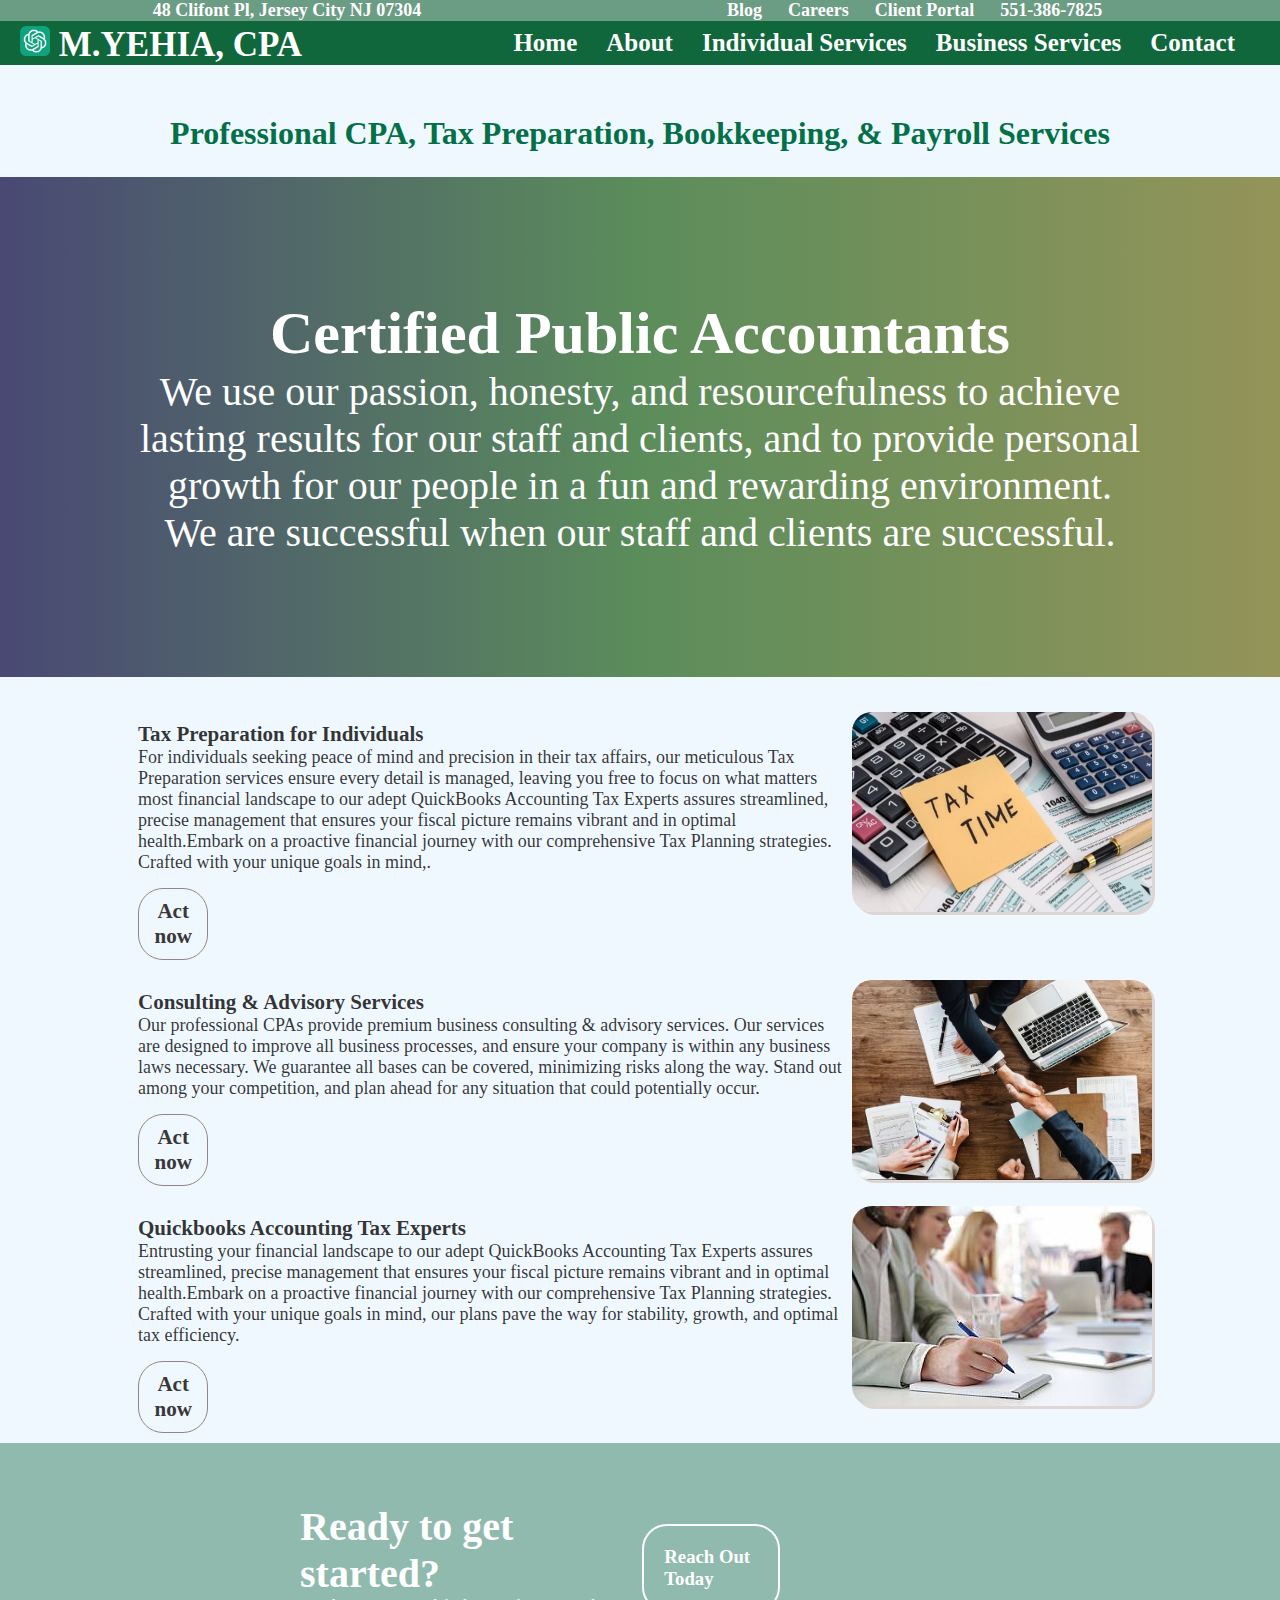
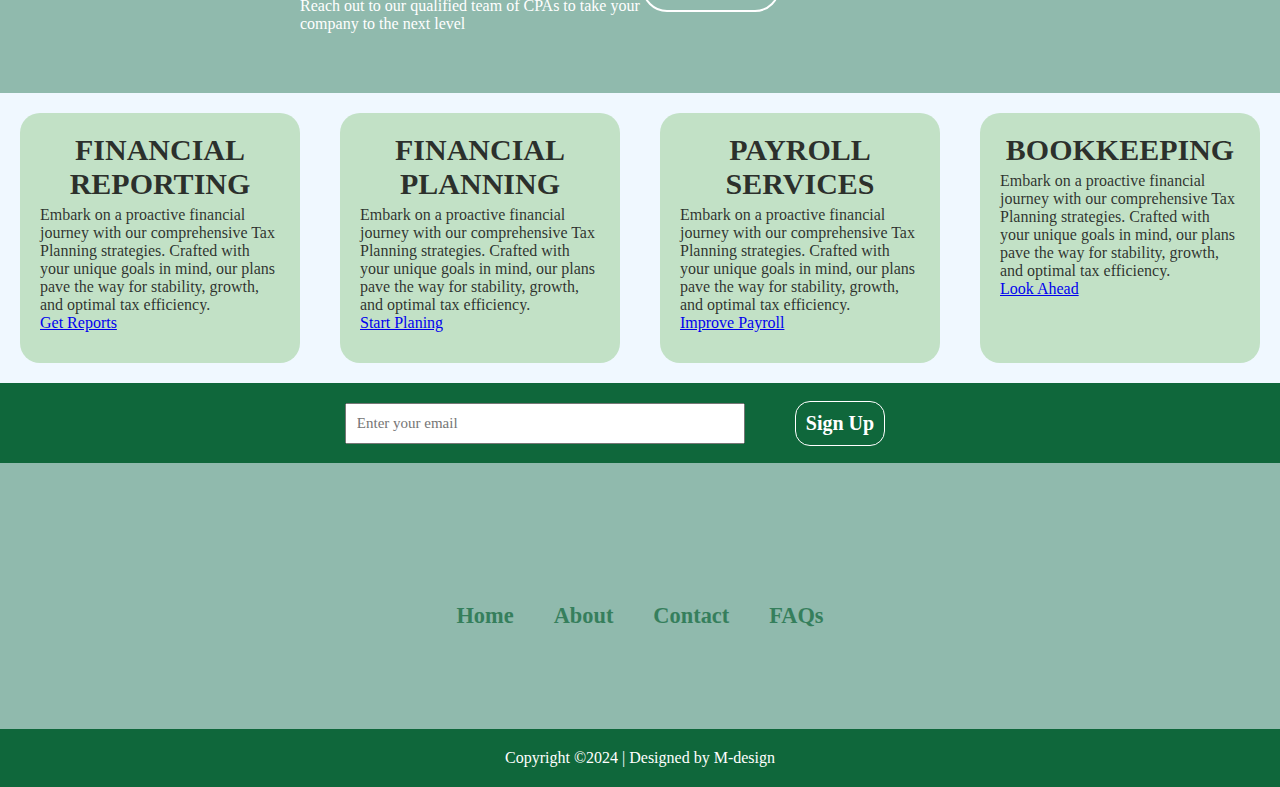
<file: index.html>
<!DOCTYPE html>
<html lang="en">
<head>
    <meta charset="UTF-8">
    <link rel="stylesheet" href="https://cdnjs.cloudflare.com/ajax/libs/font-awesome/6.6.0/css/all.min.css" integrity="sha512-Kc323vGBEqzTmouAECnVceyQqyqdsSiqLQISBL29aUW4U/M7pSPA/gEUZQqv1cwx4OnYxTxve5UMg5GT6L4JJg==" crossorigin="anonymous" referrerpolicy="no-referrer" />   
    <link rel="stylesheet" href="styles/style.css">
    <title>Tax</title>
</head>
<body>
    <!-- Nav -->
     <div class="sm-nav">
        <div class="sm-nav-add">
            <ahref="index.html">
                <i class="fa-solid fa-location-dot"></i>
                48 Clifont Pl, Jersey City NJ 07304</a>
            
        </div>
       
        <ul>
                <li><a href="#">Blog</a></li>
                <li><a href="#">Careers</a></li>
                <li><a href="#">Client Portal</a></li>
                <li><a href="#"><i class="fa-solid fa-phone"></i> 551-386-7825</a></li>

            </ul>


     </div>
    <nav class="nav-bar">
        <div class="nav-div">
            <div class="logo">
                <img src="/images/logos/Demian.png" alt=" tax logo">
                <a href="">M.YEHIA, CPA</a>
            </div>
            <ul>
                <li><a href="index.html"><i class="fa fa-home"></i>Home</a></li>
                <li><a href="about.html">About</a></li>
                <li><a href="indservice.html">Individual Services</a></li>
                <li><a href="busservice.html">Business Services</a></li>
              
                <li><a href="contact.html">Contact</a></li>

            </ul>
        </div>

    </nav>
    <!-- End of Nav -->


   
     <!-- Main -->
     <div class="main-title">
        <h1>Professional CPA, Tax Preparation, Bookkeeping, & Payroll Services</h1>

        </div>
        <section>


            <div class="soli-pic" style="
            display: flex;
            flex-direction: column;
            justify-content: center;
            align-items: center;
            color: white;
            text-align: center; 
            font-size: 40px;
            width:100%;
            height: 500px;
            background: linear-gradient(to right, rgb(73, 73, 116), rgb(91, 141, 91), rgb(148, 148, 89));";>
                        <h2> Certified Public Accountants</h2>
                        <p style="text-wrap: balance;">
                       
            We use our passion, honesty, and resourcefulness 
            to achieve lasting results for our staff and clients, and to provide personal growth for our people in a fun and rewarding environment. 
             We are successful when our staff and clients are successful.
            </p>   
   
            </div>
     
</section>
      <section>
      
        <div class="main">
            
            <div class="main-cont">
                <div class="main-card">
                    <h3>Tax Preparation for Individuals   </h3>
                        <p>For individuals seeking peace of mind and precision in their tax affairs, 
                            our meticulous Tax Preparation services ensure every detail is managed, leaving you free to focus on what matters most
                            financial landscape to our adept QuickBooks Accounting Tax Experts assures streamlined, 
                            precise management that ensures your fiscal picture remains vibrant and in optimal health.Embark on a proactive financial journey with our comprehensive Tax Planning strategies.
                            Crafted with your unique goals in mind,.</p>
                            <div class="act-btn">
                                <h3>Act now</h3>
                            </div>
                </div>   
                <div class="main-img">
                    <img src="images/DemianTaxSeason.jpg" alt="">
                </div>
            </div>
            <div class="main-cont">
                <div class="main-card">
                    <h3>Consulting & Advisory Services
                    </h3>
                        <p>Our professional CPAs provide premium business consulting & advisory services.
                             Our services are designed to improve all business processes, and ensure your company is within any business laws necessary. We guarantee all bases can be covered, minimizing risks along the way. Stand out among your competition, and plan ahead for any situation that could potentially occur.</p>
                             <div class="act-btn">
                                <h3>Act now</h3>
                            </div>
                            </div>   
                <div class="main-img">
                    <img src="images/DemianTaxplaning.JPG" alt="">
                </div>
            </div>
            <div class="main-cont">
                <div class="main-card">
                    <h3>Quickbooks Accounting Tax Experts
                    </h3>
                        <p>
                            Entrusting your financial landscape to our adept QuickBooks Accounting Tax Experts assures streamlined, 
                            precise management that ensures your fiscal picture remains vibrant and in optimal health.Embark on a proactive financial journey with our comprehensive Tax Planning strategies.
                            Crafted with your unique goals in mind,
                            our plans pave the way for stability, growth, and optimal tax efficiency.</p>
                            <div class="act-btn">
                                <h3>Act now</h3>
                            </div>
                
                        </div>    
                
                
                <div class="main-img">
                    <img src="images/DemianTax-meeting.jpg" alt="">
                </div>
            </div>
                         
        </div>
        
      </section>
      <!-- End of Main -->

<div class="reach">
    <div class="reach-parg">
        <h4>Ready to get started?</h4>
        <p>Reach out to our qualified team of CPAs to take your company to the next level</p>
    </div>
    <div class="reach-btn">
        <h3>Reach Out Today</h3>
    </div>

</div>
<!-- Cards -->
<section>
    <div class="container">
             <div class="cards">
                <div class="text-cards">
                    <h3>Financial Reporting</h3>
                    <p>Embark on a proactive financial journey with our comprehensive Tax Planning strategies.
                         Crafted with your unique goals in mind,
                         our plans pave the way for stability, growth, and optimal tax efficiency.</p>
                         <a href="contact.html">Get Reports</a>
                     
                         <div class="text-card-icon"> <i class="fa fa-area-chart"></i></div>
                </div>
                
            <div class="text-cards">
                <h3>Financial Planning
                </h3>
                <p>Embark on a proactive financial journey with our comprehensive Tax Planning strategies.
                     Crafted with your unique goals in mind,
                     our plans pave the way for stability, growth, and optimal tax efficiency.</p>
                     <a href="contact.html">Start Planing</a>
                     <div class="text-card-icon"> <i class="fa fa-line-chart"></i></div>

            </div>
            <div class="text-cards">
                <h3>Payroll Services
                </h3>
                <p>Embark on a proactive financial journey with our comprehensive Tax Planning strategies.
                     Crafted with your unique goals in mind,
                     our plans pave the way for stability, growth, and optimal tax efficiency.</p>
                     <a href="contact.html">Improve Payroll</a>
                     <div class="text-card-icon"> <i class="fa fa-pie-chart"></i></div>

            </div>
            <div class="text-cards">
                <h3>Bookkeeping
                </h3>
                <p>Embark on a proactive financial journey with our comprehensive Tax Planning strategies.
                     Crafted with your unique goals in mind,
                     our plans pave the way for stability, growth, and optimal tax efficiency.</p>
                     <a href="contact.html">Look Ahead</a>
                     <div class="text-card-icon"> <i class="fa fa-bar-chart"></i></div>

            </div>
        </div>
    </div>

</section>
 <!-- End of Cards -->
  <!--subscribe  -->
  <div class="scribe">
    
    <div class="scribe-email">
        <input type="text" placeholder="Enter your email">
    </div>
    <div class="scribe-btn">
        <h4>Sign Up</h4>
    </div>

  </div>

 <!--  End of Subscribe-->

     <!-- Footer Section -->
    <footer>
        <div class="footer-container">
            <div class="footer-social">
                <a href=""><i class="fa-brands fa-facebook"></i></a>
                <a href=""><i class="fa-brands fa-instagram"></i></a>
                <a href=""><i class="fa-brands fa-x"></i></a>
                <a href=""><i class="fa-brands fa-youtube"></i></a>
            </div>
            <div class="footer-nav">
                <ul>
                    <li><a href="index.html">Home</a></li>
                    <li><a href="about.html">About</a></li>
                    <li><a href="contact.html">Contact</a></li>
                    <li><a href="about.html">FAQs</a></li>
                </ul>
            </div>
          
        </div>
        </footer>
        <div class="footer-cpright">
            <p>Copyright &copy;2024 | Designed by M-design</p>
        </div>

</body>
</html>
</file>
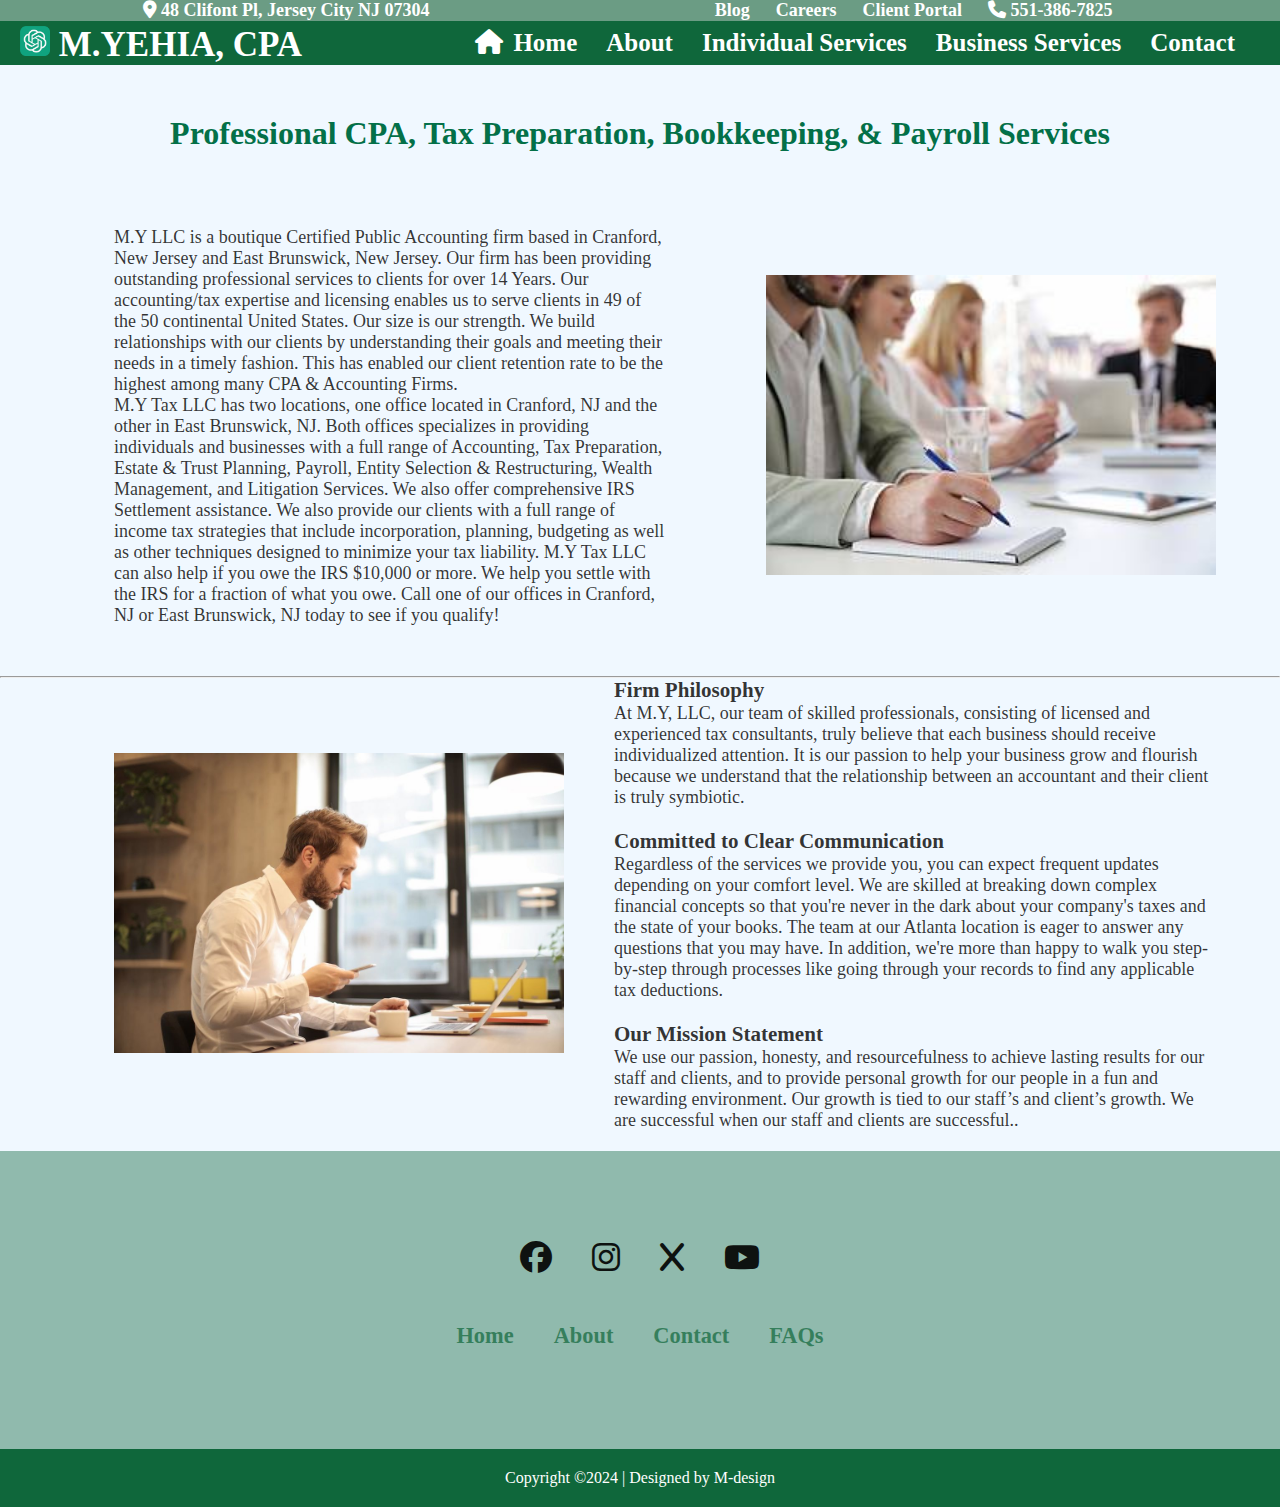
<file: about.html>
<!DOCTYPE html>
<html lang="en">

<head>
    <meta charset="UTF-8">
    <link rel="stylesheet" href="https://cdnjs.cloudflare.com/ajax/libs/font-awesome/6.6.0/css/all.min.css"
        crossorigin="anonymous" referrerpolicy="no-referrer" />

    <link rel="stylesheet" href="styles/style.css">
    <title>Tax</title>
</head>

<body>
    <!-- Nav -->
    <div class="sm-nav">
        <div class="sm-nav-add">
            <ahref="index.html">
                <i class="fa-solid fa-location-dot"></i>
                48 Clifont Pl, Jersey City NJ 07304</a>

        </div>

        <ul>
            <li><a href="#">Blog</a></li>
            <li><a href="#">Careers</a></li>
            <li><a href="#">Client Portal</a></li>
            <li><a href="#"><i class="fa-solid fa-phone"></i> 551-386-7825</a></li>

        </ul>


    </div>
    <nav class="nav-bar">
        <div class="nav-div">
            <div class="logo">
                <img src="/images/logos/Demian.png" alt=" tax logo">
                <a href="">M.YEHIA, CPA</a>
            </div>
            <ul>
                <li><a href="index.html"><i class="fa fa-home"></i>Home</a></li>
                <li><a href="about.html">About</a></li>
                <li><a href="indservice.html">Individual Services</a></li>
                <li><a href="busservice.html">Business Services</a></li>

                <li><a href="contact.html">Contact</a></li>

            </ul>
        </div>

    </nav>
    <!-- End of Nav -->


    <!-- End of Header Section -->
    <div class="about-title">

        <h1>Professional CPA, Tax Preparation, Bookkeeping, & Payroll Services
        </h1>
    </div>

    <div class="about-container">

        <div class="about-cont-left">
            <p>
                M.Y LLC is a boutique Certified Public Accounting firm based in Cranford, New Jersey and East Brunswick,
                New
                Jersey. Our firm has been providing outstanding professional services to clients for over 14 Years.

                Our accounting/tax expertise and licensing enables us to serve clients in 49 of the 50 continental
                United
                States. Our size is our strength. We build relationships with our clients by understanding their goals
                and
                meeting their needs in a timely fashion. This has enabled our client retention rate to be the highest
                among many
                CPA & Accounting Firms.
                <br>
                M.Y Tax LLC has two locations, one office located in Cranford, NJ and the other in East Brunswick, NJ.
                Both
                offices specializes in providing individuals and businesses with a full range of Accounting, Tax
                Preparation,
                Estate & Trust Planning, Payroll, Entity Selection & Restructuring, Wealth Management, and Litigation
                Services.
                We also offer comprehensive IRS Settlement assistance.

                We also provide our clients with a full range of income tax strategies that include incorporation,
                planning,
                budgeting as well as other techniques designed to minimize your tax liability.

                M.Y Tax LLC can also help if you owe the IRS $10,000 or more. We help you settle with the IRS for a
                fraction
                of what you owe. Call one of our offices in Cranford, NJ or East Brunswick, NJ today to see if you
                qualify!
            </p>
        </div>


        <div class="about-cont-right">
            <img src="/images/DemianTax-meeting.jpg" alt="meeting">

        </div>


    </div>

    <hr>
    <div class="about-phil-cont">


        <div class="about-phil-left">
            <img src="/images/M.Y-taxphils.jpg" alt="meeting">
        </div>

        <div class="about-phil-right">
            <h3>Firm Philosophy</h3>
            <p>At M.Y, LLC, our team of skilled professionals, consisting of licensed and experienced tax consultants,
                truly
                believe that each business should receive individualized attention. It is our passion to help your
                business grow
                and flourish because we understand that the relationship between an accountant and their client is truly
                symbiotic.</p>
            <br>
            <h3>Committed to Clear Communication</h3>
            <p>Regardless of the services we provide you, you can expect frequent updates depending on your comfort
                level. We
                are skilled at breaking down complex financial concepts so that you're never in the dark about your
                company's
                taxes and the state of your books. The team at our Atlanta location is eager to answer any questions
                that you
                may have. In addition, we're more than happy to walk you step-by-step through processes like going
                through your
                records to find any applicable tax deductions.</p>
            <br>
            <h3>Our Mission Statement</h3>

            <p>We use our passion, honesty, and resourcefulness to achieve
                lasting results for our staff and clients, and to provide personal growth for our people in a fun and
                rewarding environment. Our growth is tied to our staff’s and client’s growth. We are successful when our
                staff and clients are successful..</p>


        </div>

    </div>





    <!-- Footer Section -->
    <footer>
        <div class="footer-container">
            <div class="footer-social">
                <a href=""><i class="fa-brands fa-facebook"></i></a>
                <a href=""><i class="fa-brands fa-instagram"></i></a>
                <a href=""><i class="fa-brands fa-x"></i></a>
                <a href=""><i class="fa-brands fa-youtube"></i></a>
            </div>
            <div class="footer-nav">
                <ul>
                    <li><a href="index.html">Home</a></li>
                    <li><a href="about.html">About</a></li>
                    <li><a href="contact.html">Contact</a></li>
                    <li><a href="about.html">FAQs</a></li>
                </ul>
            </div>

        </div>
    </footer>
    <div class="footer-cpright">
        <p>Copyright &copy;2024 | Designed by M-design</p>
    </div>
</body>

</html>
</file>
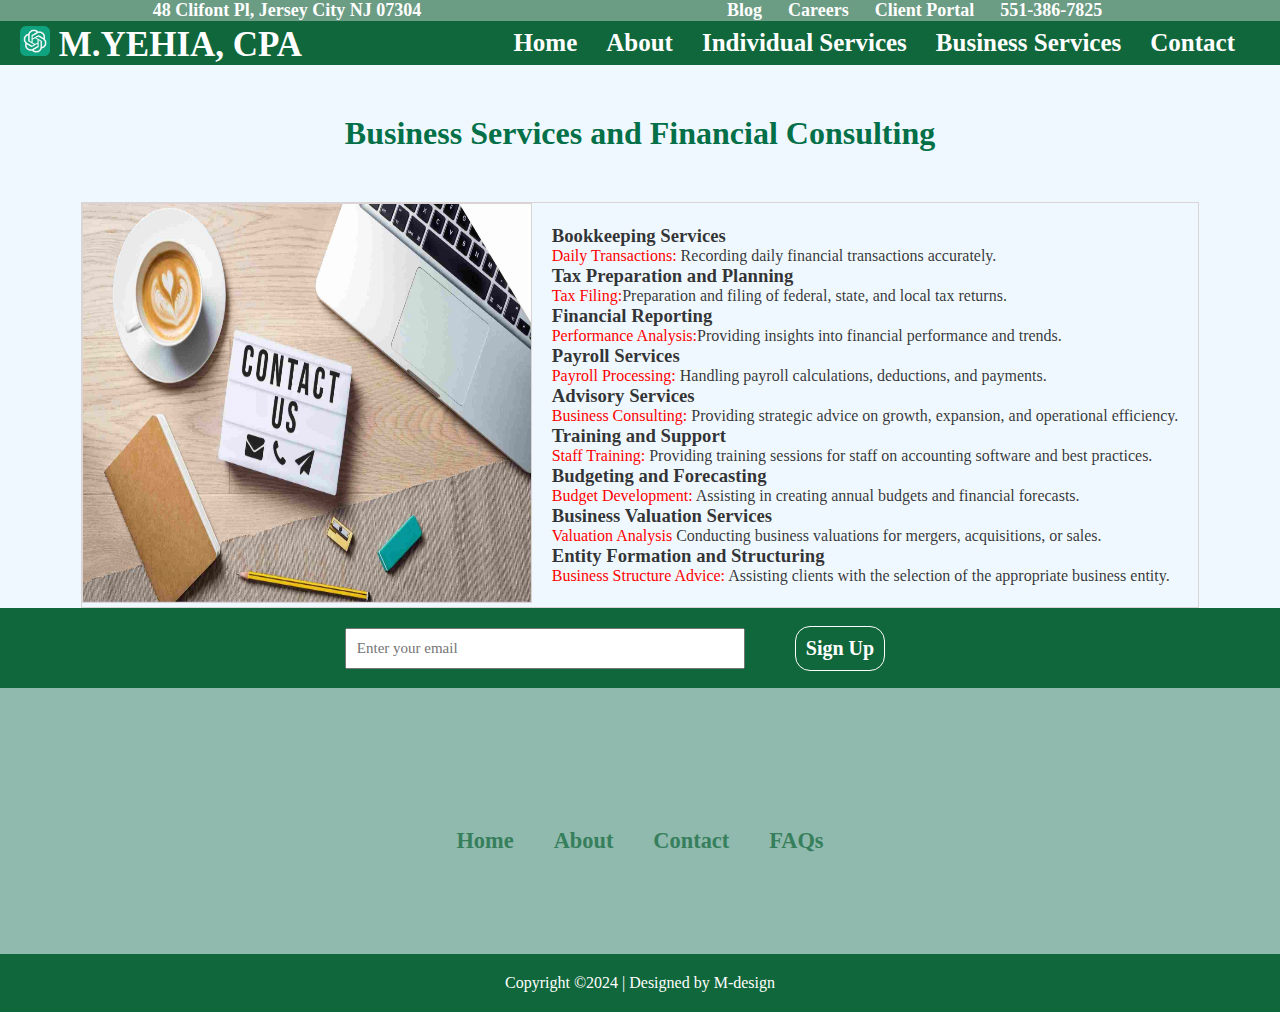
<file: busservice.html>
<!DOCTYPE html>
<html lang="en">
<head>
    <meta charset="UTF-8">
    <link rel="stylesheet" href="https://cdnjs.cloudflare.com/ajax/libs/font-awesome/6.6.0/css/all.min.css" integrity="sha512-Kc323vGBEqzTmouAECnVceyQqyqdsSiqLQISBL29aUW4U/M7pSPA/gEUZQqv1cwx4OnYxTxve5UMg5GT6L4JJg==" crossorigin="anonymous" referrerpolicy="no-referrer" />   
    <link rel="stylesheet" href="styles/style.css">
    <title>Tax</title>
</head>
<body>
    <!-- Nav -->
     <div class="sm-nav">
        <div class="sm-nav-add">
            <ahref="index.html">
                <i class="fa-solid fa-location-dot"></i>
                48 Clifont Pl, Jersey City NJ 07304</a>
            
        </div>
       
        <ul>
                <li><a href="#">Blog</a></li>
                <li><a href="#">Careers</a></li>
                <li><a href="#">Client Portal</a></li>
                <li><a href="#"><i class="fa-solid fa-phone"></i> 551-386-7825</a></li>

            </ul>


     </div>
    <nav class="nav-bar">
        <div class="nav-div">
            <div class="logo">
                <img src="/images/logos/Demian.png" alt=" tax logo">
                <a href="">M.YEHIA, CPA</a>
            </div>
            <ul>
                <li><a href="index.html"><i class="fa fa-home"></i>Home</a></li>
                <li><a href="about.html">About</a></li>
                <li><a href="indservice.html">Individual Services</a></li>
                <li><a href="busservice.html">Business Services</a></li>
              
                <li><a href="contact.html">Contact</a></li>

            </ul>
        </div>

    </nav>
    <!-- End of Nav -->

<!-- main section in business -->
<div>
    <h1>Business Services and Financial Consulting
    </h1>

</div>
    <section class="bus-sec">
    
        <div class="bus-row">
            
            <div class="bus-col">
                <img src="images/Contact-Us.jpg" alt="">
            </div>
            <div class="bus-col">
                <h3>Bookkeeping Services</h3>
                    <ul class="a">
                        <li>
                            <span style="color:red">Daily Transactions: </span>Recording daily financial transactions accurately.
                        </li>
                       
                    </ul>
                    <h3>Tax Preparation and Planning</h3>
                    <ul class="a">
                        <li>
                            <span style="color:red">Tax Filing:</span>Preparation and filing of federal, state, and local tax returns.
                        </li>
                       
                    </ul>
                    <h3>Financial Reporting</h3>
                    <ul class="a">
                        <li>
                            <span style="color:red">Performance Analysis:</span>Providing insights into financial performance and trends.
                        </li>
                       
                    </ul>

                    <h3>Payroll Services</h3>
                    <ul class="a">
                        <li>
                            <span style="color:red">Payroll Processing: </span>
                            Handling payroll calculations, deductions, and payments.
                        </li>
                       
                    </ul>
                    <h3>Advisory Services</h3>
                    <ul class="a">
                        <li>
                            <span style="color:red">Business Consulting:</span>
                            Providing strategic advice on growth, expansion, and operational efficiency.                        
                        </li>
                       
                    </ul>
                    <h3>Training and Support</h3>
                    <ul class="a">
                        <li>
                            <span style="color:red">Staff Training:</span>
                            Providing training sessions for staff on accounting software and best practices.                       
                    </ul>
                    <h3>Budgeting and Forecasting</h3>
                    <ul class="a">
                        <li>
                            <span style="color:red">Budget Development:</span>
                            Assisting in creating annual budgets and financial forecasts.                    
                        </ul>

                    <h3>Business Valuation Services</h3>
                    <ul class="a">
                        <li>
                            <span style="color:red">Valuation Analysis</span>
                            Conducting business valuations for mergers, acquisitions, or sales.                    
                        </ul>
                    <h3>Entity Formation and Structuring</h3>
                    <ul class="a">
                        <li>
                            <span style="color:red">Business Structure Advice: </span>
                            Assisting clients with the selection of the appropriate business entity.                    
                        </ul>



         
                


                </div>


        </div>
    </section>
    <!-- End main section in business -->



   <!--subscribe  -->
  <div class="scribe">
    
    <div class="scribe-email">
        <input type="text" placeholder="Enter your email">
    </div>
    <div class="scribe-btn">
        <h4>Sign Up</h4>
    </div>

  </div>

 <!--  End of Subscribe-->

     <!-- Footer Section -->
    <footer>
        <div class="footer-container">
            <div class="footer-social">
                <a href=""><i class="fa-brands fa-facebook"></i></a>
                <a href=""><i class="fa-brands fa-instagram"></i></a>
                <a href=""><i class="fa-brands fa-x"></i></a>
                <a href=""><i class="fa-brands fa-youtube"></i></a>
            </div>
            <div class="footer-nav">
                <ul>
                    <li><a href="index.html">Home</a></li>
                    <li><a href="about.html">About</a></li>
                    <li><a href="contact.html">Contact</a></li>
                    <li><a href="about.html">FAQs</a></li>
                </ul>
            </div>
          
        </div>
        </footer>
        <div class="footer-cpright">
            <p>Copyright &copy;2024 | Designed by M-design</p>
        </div>

    
</body>
</html>
</file>
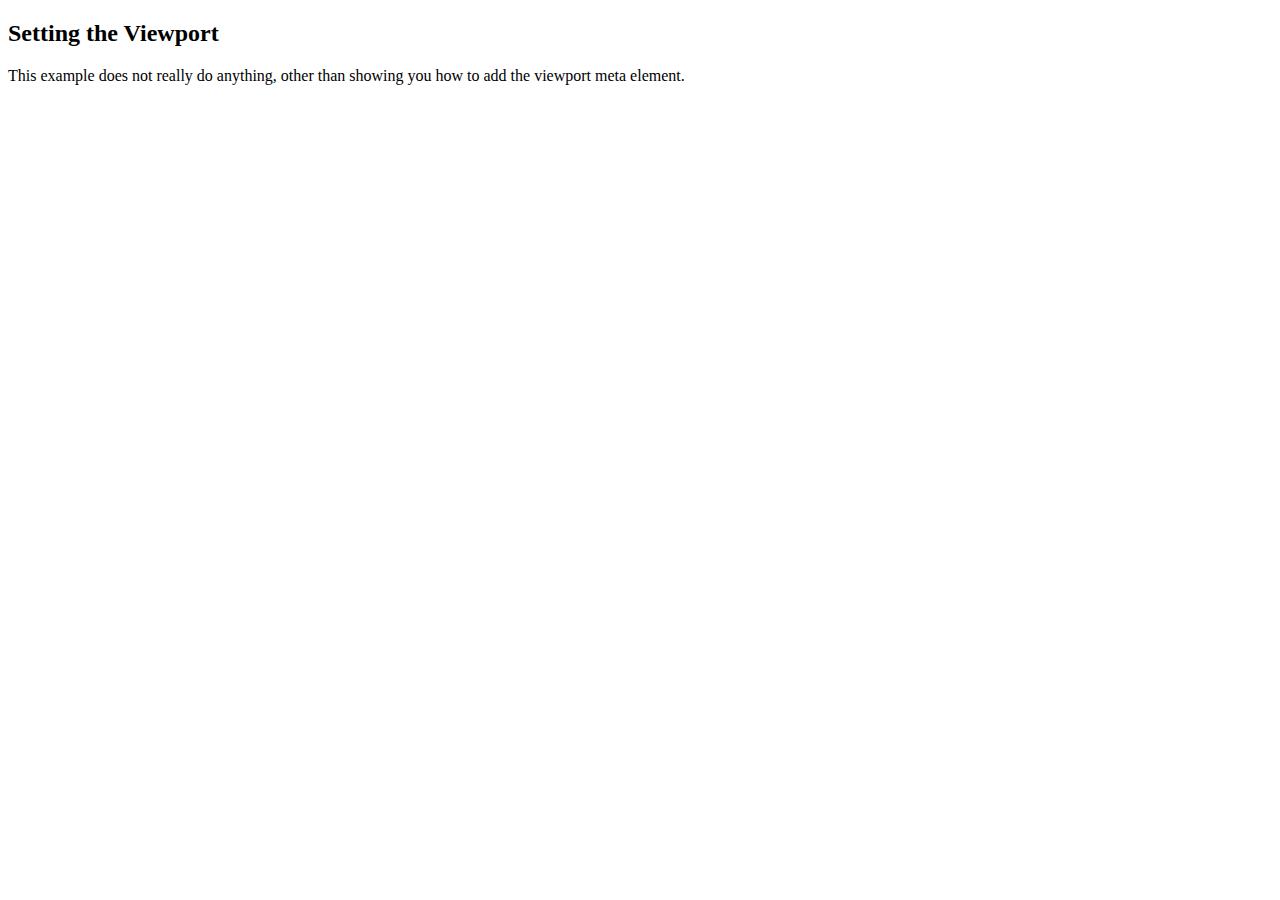
<file: consulting.html>
<!DOCTYPE html>
<html lang="en">
<head>
    <meta charset="UTF-8">
    <meta name="viewport" content="width=device-width, initial-scale=1.0">
    <title>Document</title>
</head>
<body>
    


    <h2>Setting the Viewport</h2>
    <p>This example does not really do anything, other than showing you how to add the viewport meta element.</p>
    

</body>
</html>
</file>
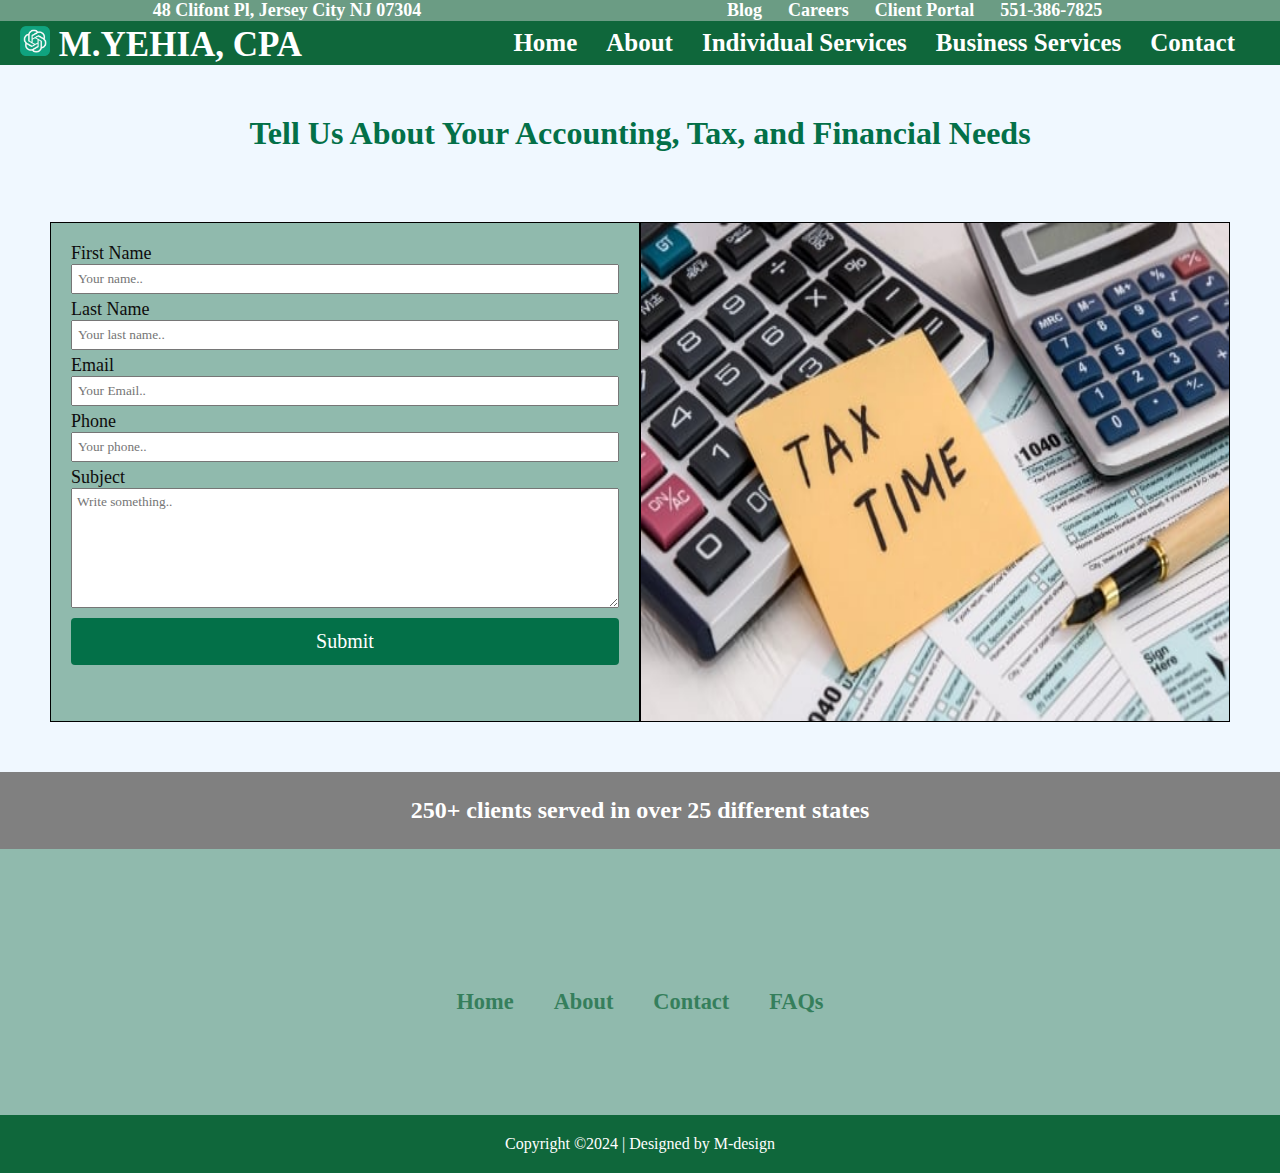
<file: contact.html>
<!DOCTYPE html>
<html lang="en">
<head>
    <meta charset="UTF-8">
    <link rel="stylesheet" href="https://cdnjs.cloudflare.com/ajax/libs/font-awesome/6.6.0/css/all.min.css" integrity="sha512-Kc323vGBEqzTmouAECnVceyQqyqdsSiqLQISBL29aUW4U/M7pSPA/gEUZQqv1cwx4OnYxTxve5UMg5GT6L4JJg==" crossorigin="anonymous" referrerpolicy="no-referrer" />   
    <link rel="stylesheet" href="styles/style.css">
    <title>Tax</title>
</head>
<body>
    <!-- Nav -->
     <div class="sm-nav">
        <div class="sm-nav-add">
            <ahref="index.html">
                <i class="fa-solid fa-location-dot"></i>
                48 Clifont Pl, Jersey City NJ 07304</a>
            
        </div>
       
        <ul>
                <li><a href="#">Blog</a></li>
                <li><a href="#">Careers</a></li>
                <li><a href="#">Client Portal</a></li>
                <li><a href="#"><i class="fa-solid fa-phone"></i> 551-386-7825</a></li>

            </ul>


     </div>
    <nav class="nav-bar">
        <div class="nav-div">
            <div class="logo">
                <img src="/images/logos/Demian.png" alt=" tax logo">
                <a href="">M.YEHIA, CPA</a>
            </div>
            <ul>
                <li><a href="index.html"><i class="fa fa-home"></i>Home</a></li>
                <li><a href="about.html">About</a></li>
                <li><a href="indservice.html">Individual Services</a></li>
                <li><a href="busservice.html">Business Services</a></li>
              
                <li><a href="contact.html">Contact</a></li>

            </ul>
        </div>

    </nav>
    <!-- End of Nav -->
  
     <div class="cont-title">
    <h1>
        
        Tell Us About Your Accounting, Tax, and Financial Needs
    </h1>
    </div>
    <div class="contact-main">
        

        <div class="form-main">


            <form action="/action_page.php">
                <label for="fname">First Name</label>
                <input type="text" id="fname" name="firstname" placeholder="Your name..">
                <br>
                <label for="lname">Last Name</label>
                <input type="text" id="lname" name="lastname" placeholder="Your last name..">
             
                <label for="email">Email</label>
                <input type="email" id="email" name="email" placeholder="Your Email..">
             
                <label for="phone">Phone</label>
                <input type="phone" id="phone" name="phone" placeholder="Your phone..">
               
                <label for="subject">Subject</label>
                <textarea id="subject" name="subject" placeholder="Write something.." style="height:120px"></textarea>
                <input type="submit" value="Submit">
            </form>
        </div>
        <div class="image-form-main">
        <img src="images/DemianTaxSeason.jpg" alt="">
        </div>



    </div>

    <div class="cont-stat">
        <h2>
            <i class="fa-solid fa-handshake"></i>
            250+ clients served in over 25 different states
        </h2>
    </div>





    <!-- Footer Section -->
    <footer>
        <div class="footer-container">
            <div class="footer-social">
                <a href=""><i class="fa-brands fa-facebook"></i></a>
                <a href=""><i class="fa-brands fa-instagram"></i></a>
                <a href=""><i class="fa-brands fa-x"></i></a>
                <a href=""><i class="fa-brands fa-youtube"></i></a>
            </div>
            <div class="footer-nav">
                <ul>
                    <li><a href="index.html">Home</a></li>
                    <li><a href="about.html">About</a></li>
                    <li><a href="contact.html">Contact</a></li>
                    <li><a href="about.html">FAQs</a></li>
                </ul>
            </div>

        </div>
    </footer>
    <div class="footer-cpright">
        <p>Copyright &copy;2024 | Designed by M-design</p>
    </div>

</body>

</html>
</file>
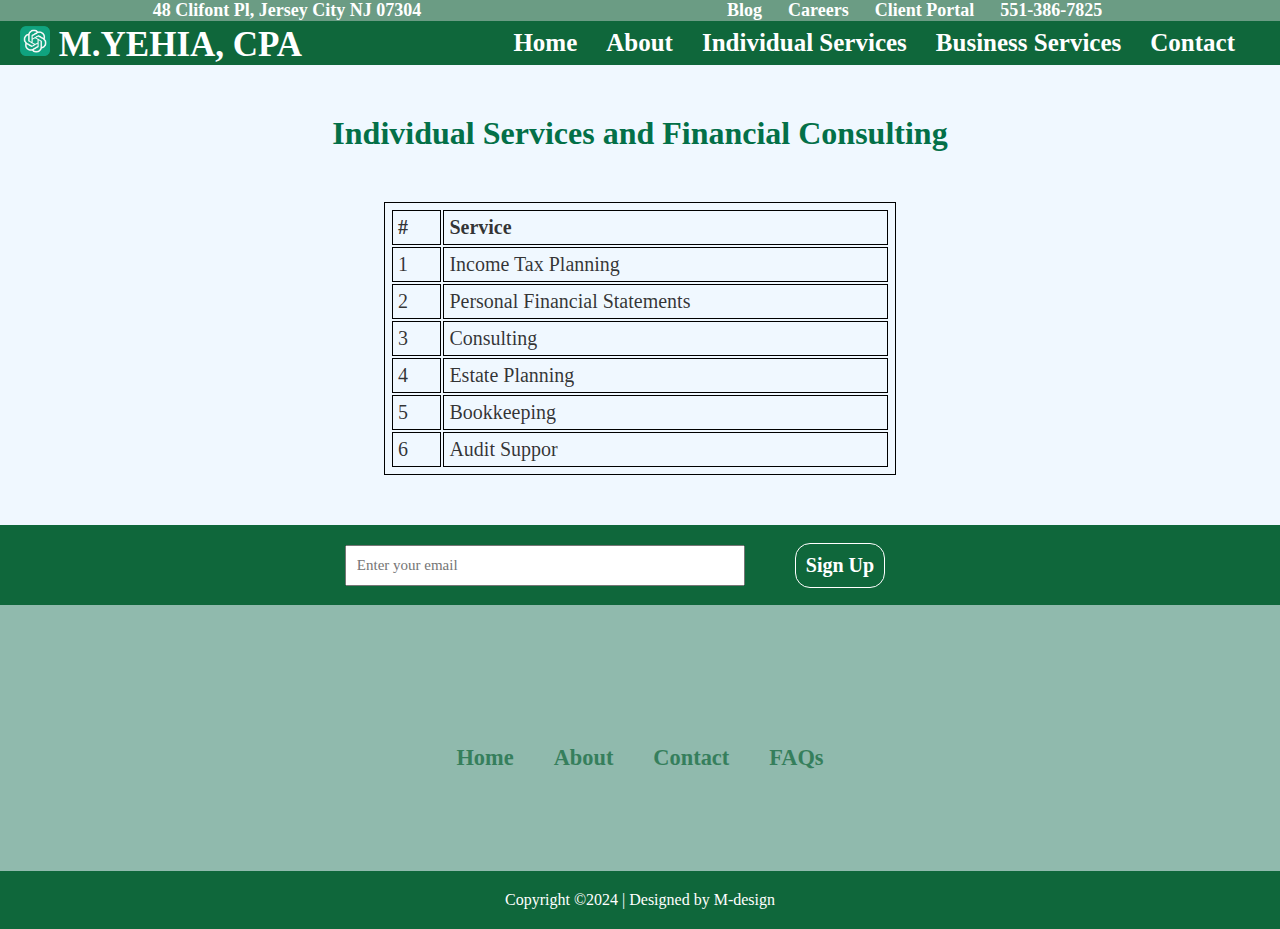
<file: indservice.html>
<!DOCTYPE html>
<html lang="en">

<head>
    <meta charset="UTF-8">
    <meta name="viewport" content="width=device-width, initial-scale=1.0">
    <link rel="stylesheet" href="https://cdnjs.cloudflare.com/ajax/libs/font-awesome/6.6.0/css/all.min.css" integrity="sha512-Kc323vGBEqzTmouAECnVceyQqyqdsSiqLQISBL29aUW4U/M7pSPA/gEUZQqv1cwx4OnYxTxve5UMg5GT6L4JJg==" crossorigin="anonymous" referrerpolicy="no-referrer" />   
    <link rel="stylesheet" href="styles/style.css">
    <title>Individual Services</title>
    <style>
        .ind-title {
            background-color: rgb(206, 214, 206);
            text-align: center;
            margin-bottom: 50px;
            /* padding: 15px; */
            color: white;
        }

        .ind-service {
            /* border: 1px solid red; */
            margin: auto;
            display: flex;
            width: 40%;
            text-align: left;
        }

        table,
        th,
        td {
            margin-top: 50px;
            margin-bottom: 50px;
            padding: 5px;
            font-size: 20px;
            border: 1px solid black;



        }
    </style>

</head>


<body>
    <!-- Nav -->
    <div class="sm-nav">
        <div class="sm-nav-add">
            <ahref="index.html">
                <i class="fa-solid fa-location-dot"></i>
                48 Clifont Pl, Jersey City NJ 07304</a>

        </div>

        <ul>

            <li><a href="#">Blog</a></li>
            <li><a href="#">Careers</a></li>
            <li><a href="#">Client Portal</a></li>
            <li><a href="#"><i class="fa-solid fa-phone"></i> 551-386-7825</a></li>

        </ul>


    </div>
    <nav class="nav-bar">
        <div class="nav-div">
            <div class="logo">
                <img src="/images/logos/Demian.png" alt="tax logo">
                <a href="">M.YEHIA, CPA</a>
            </div>
            <ul>
                <li><a href="index.html"><i class="fa fa-home"></i>Home</a></li>
                <li><a href="about.html">About</a></li>
                <li><a href="indservice.html">Individual Services</a></li>
                <li><a href="busservice.html">Business Services</a></li>

                <li><a href="contact.html">Contact</a></li>

            </ul>
        </div>

    </nav>

    <!-- End of Nav -->

    <div>
        <h1>Individual Services and Financial Consulting
        </h1>

    </div>

    <!-- Start of table -->
    <div class="ind-service">
        <table style="width:100%">
            <tr>
                <th style="width:10%">#</th>
                <th>
                    Service
                </th>

            </tr>
            <tr>
                <td>1</td>
                <td>Income Tax Planning</td>

            </tr>
            <tr>
                <td>2</td>
                <td>Personal Financial Statements</td>

            </tr>
            <tr>
                <td>3</td>
                <td>Consulting</td>

            </tr>
            <tr>
                <td>4</td>
                <td>Estate Planning</td>

            </tr>
            <tr>
                <td>5</td>
                <td>Bookkeeping</td>

            </tr>
            <tr>
                <td>6</td>
                <td>Audit Suppor</td>

            </tr>
        </table>


    </div>
    <!-- End of Table -->







    <!--subscribe  -->
    <div class="scribe">

        <div class="scribe-email">
            <input type="text" placeholder="Enter your email">
        </div>
        <div class="scribe-btn">
            <h4>Sign Up</h4>
        </div>

    </div>

    <!--  End of Subscribe-->

    <!-- Footer Section -->
    <footer>
        <div class="footer-container">
            <div class="footer-social">
                <a href=""><i class="fa-brands fa-facebook"></i></a>
                <a href=""><i class="fa-brands fa-instagram"></i></a>
                <a href=""><i class="fa-brands fa-x"></i></a>
                <a href=""><i class="fa-brands fa-youtube"></i></a>
            </div>
            <div class="footer-nav">
                <ul>
                    <li><a href="index.html">Home</a></li>
                    <li><a href="about.html">About</a></li>
                    <li><a href="contact.html">Contact</a></li>
                    <li><a href="about.html">FAQs</a></li>
                </ul>
            </div>

        </div>
    </footer>
    <div class="footer-cpright">
        <p>Copyright &copy;2024 | Designed by M-design</p>
    </div>







</body>

</html>
</file>
<file: styles/style.css>
@import url('https://fonts.googleapis.com/css2?family=Poppins:ital,wght@0,100;0,200;0,300;0,400;0,500;0,600;0,700;0,800;0,900;1,100;1,200;1,300;1,400;1,500;1,600;1,700;1,800;1,900&display=swap');

* {
    margin: 0;
    padding: 0;
    box-sizing: border-box;
    font-family: "ariel";
}


body {
    background-color: aliceblue;

    color: rgba(17, 16, 16, 0.856);
}

/* nav bar style */

.sm-nav{
    font-size: 4px;
    font-weight: 100;
    display: flex;
    justify-content: space-around;
    text-decoration: none;
    background-color: rgb(107, 156, 132);
    font-family: Arial, Helvetica, sans-serif;
   
}
.sm-nav-add{
    color: white;
    font-size: 18px;
    font-family: Arial, Helvetica, sans-serif;
    font-weight: bold;

}

.sm-nav li a{
    font-size: 18px;
}

.nav-bar {
    text-decoration: none;
    background-color: rgb(15, 103, 59);
    font-family: calibri;
    padding-right: 20px;
    padding-left: 20px;
}

.nav-div {
    display: flex;
    align-items: center;
    justify-content: space-between;

}

.logo {
    font-size: 35px;
    font-weight: bold;
    color: white;
}

.logo img {
    width: 30px;
    height: 30px;
    margin-top: 5px;

}

.logo a {
    color: white;
    font-size: 35px;
    font-weight: bold;
    margin-left: 0;
    text-decoration: none;
}

li {
    list-style: none;
    display: inline-block;
}
li a .fa{
    margin-right: 10px;
}
li a {
    color: white;
    font-size: 25px;
    font-weight: bold;
    margin-right: 25px;
    text-decoration: none;
}

a:hover {
    color: rgb(10, 10, 10);
}

/* nav bar style */


.main-title {
    color: #037048;
    display: block;
    text-align: center;
    margin-top: 25px;
    margin-bottom: 25px;
}

.main {
    /* background-color: hsl(0, 32%, 66%); */
    margin-top: 25px;
    width: 80%;
    display: block;

}

.main-cont {
    display: flex;
    /* flex-direction: column; */
    margin-top: 10px;


}

.main-card {
    font-size: 18px;
    padding: 10px;
    margin: 0;

}

.main img {
    width: 300px;
    height: 200px;
    border-radius: 20px;
    padding: 0;
    margin: 0;
    box-shadow: 3px 3px 0px rgb(222, 213, 213);
}

.act-btn{

    margin-top: 15px;
    border: 1px solid rgb(145, 133, 133);
    padding: 10px;
    color: rgb(58, 55, 55);
    border-radius: 25px;
    width: 10%;
    text-align: center;
}
.act-btn:hover{
    background-color: rgb(51, 49, 49);
    color:white;
}

/* Reach  */
.reach {
    width: 100%;
    background-color: #90baad;
    height: 250px;
    display: flex;
    padding-left: 300px;
    padding-right: 500px;
    justify-content: space-between;
    align-items: center;

}

.reach h4 {

    color: white;
    font-size: 40px;
    align-items: center;
}

.reach p {

    color: white;
    align-items: center;
}

.reach-btn {
    border: 2px solid white;
    padding: 20px;
    color: white;
    border-radius: 25px;
}

.reach-btn:hover {
    background-color: white;
    color: #90baad;
    cursor:pointer;
}



/*  End of Reach*/

/* Cards */

section {
    display: flex;
    flex-direction: row;
    justify-content: center;
    align-items: center;


}

section .cards {
    display: flex;
}

section .cards .text-cards {
    background-color: #c2e1c6;
    margin: 20px;
    padding: 20px;
    border-radius: 20px;
    height: 250px;
}

section .cards .text-cards h3 {

    font-size: 30px;
    text-align: center;
    text-transform: uppercase;
    margin-bottom: 5px;
}

section .text-card-icon{
    margin-top: 10px;
    display: flex;
    justify-content: center;
    font-size: 30px;
    color: rgb(60, 112, 56);
}

/* End of Cards */

.contact {
    border: thin solid black;
    padding: 50px;
    border: 1px;
    background-color: rgb(237, 234, 240);
    display: flex;
    justify-content: center;
    gap: 50px
}

/* scribe */
.scribe {

    width: 100%;
    background-color: rgb(15, 103, 59);
    height: 80px;
    display: flex;
    align-items: center;
    justify-content: center;

}

.scribe-email input {
    width: 400px;
    font-size: 15px;
    padding: 10px;
}

.scribe-btn {
    font-size: 20px;
    border: 1px solid white;
    padding: 10px;
    color: white;
    border-radius: 15px;
    margin:50px;
}

.scribe-btn:hover {
    background-color: white;
    color: #90baad;
    cursor:pointer;
}

/* End of scribe */

/* Footer */
footer {

    background-color: #90baad;
}

.footer-container {
    width: 100%;
    padding: 70px;

}

.footer-social {
    display: flex;
    justify-content: center;

}

.footer-social a {
    text-decoration: none;
    padding: 10px;
    /* background-color: #A1E5AB; */
    margin: 10px;
    border-radius: 50%;
}

.footer-social a i {
    font-size: 2em;
    color: black;
    opacity: 0.9;

}

.footer-social a:hover {
    background-color: #8aa2a9;
    transition: 0.5s;
}

.footer-nav {
    margin: 30px 0;
}

.footer-nav ul {
    display: flex;
    justify-content: center;
    list-style-type: none;

}

.footer-nav ul a {

    color: rgb(15, 103, 59);
    margin: 20px;
    text-decoration: none;
    font-size: 1.4em;
    list-style: none;
    opacity: 0.7;
    transition: 0.5s;
}

.footer-nav ul a:hover {
    opacity: 1;
}

.footer-cpright {
    color: white;
    background-color: rgb(15, 103, 59);
    padding: 20px;
    text-align: center;

}

@media(max-width: 700px) {
    .footer-nav ul {
        flex-direction: column;
    }

    .footer-nav ul li {
        width: 100%;
        text-align: center;
        margin: 10px;

    }
}

/* End of Footer */




/* contact page */
.cont-title{
    text-align:center;
    margin: 20px;
    color: green;
}
.contact-main{
    padding: 50px;
    display: flex;
    align-items: center;
    justify-content: space-between;
    margin: auto;
}
.form-main{
    color:rgb(14, 12, 12);
    font-size: 18px;
    border: 1px solid black;
    background-color: #90baad;
    width: 50%;
    height: 500px;
    padding: 20px;
   
}
.form-main input[type=text],input[type=email],
input[type=phone],select,textarea{
    width: 100%;
    padding: 5px;
    box-sizing: border-box;
    margin-bottom: 5px;
}

.form-main input[type=submit]{
    width: 100%;
    background-color: #037048;
    color: white;
    font-size: 20px;
    padding: 12px 20px;
    border: none;
    border-radius: 4px;
    cursor: pointer;
}
input[type=submit]:hover {
    background-color:rgb(238, 233, 233);
    color: #037048;;
  }

.image-form-main{
    border: 1px solid black;
    background-color: rgb(58, 199, 199);
    height: 500px;
    width: 50%;

}
.image-form-main img{
    display: flex;
    justify-content: center;
    align-items: center;
    overflow: hidden;
    border-radius: 0px;
    flex-shrink: 0;
    box-shadow: none;
    width: 100%;
    height: 100%;
    object-fit: fill;
}

.cont-stat{
    text-align: center;
    padding: 25px;
    color: white;
    background-color: grey;
}


/* about page */
.about-title {
    color: #037048;
    display: block;
    text-align: center;
    margin-top: 25px;
    margin-bottom: 25px;
}
.about-container{

    margin: auto;
    width: 90%;
     display: flex;
    justify-content: space-around;
    align-items: center;
}

.about-cont-left{
    /* border: 1px solid black; */
    margin-right: 50px;
    padding: 50px;
    font-size: 18px;
}
.about-cont-right img{
    width: 450px;
}

.about-phil-cont{
    margin: auto;
    width: 90%;
     display: flex;
    justify-content: space-around;
    align-items: center;

}
.about-phil-left img{
    
    margin-left: 50px;
    width: 450px;
    margin-bottom: 20px;

}

.about-phil-right{
    /* border: 1px solid black; */
    margin-right: 0px;
    padding-left: 50px;
    font-size: 18px;
    margin-bottom: 20px;
}






/* end about page */



/* Business page */

h1{
    margin-top: 50px;
    color: #037048;
    text-align: center;
}
.bus-row{
    border: 1px rgb(219, 212, 212) solid;
    margin-top: 50px;
    display: flex;
    justify-content: space-between;
}

.bus-col{
    margin: auto;
    padding-right: 20px;
}


.bus-col img{
    border: 1px rgb(219, 212, 212) solid;
    margin: auto;
    padding: auto;
    width: 450px;
    height: 400px;
}


@media (max-width: 700px) {
    .bus-row{
        margin-top: 50px;
        display: flex;
       flex-direction: column;
    }
    .main-cont {
        display: flex;
        flex-direction: column;
        margin-top: 10px;
    
    
    }

}

/* End Business page */


/* Ind Business page */

/* End of Ind business page */
</file>
